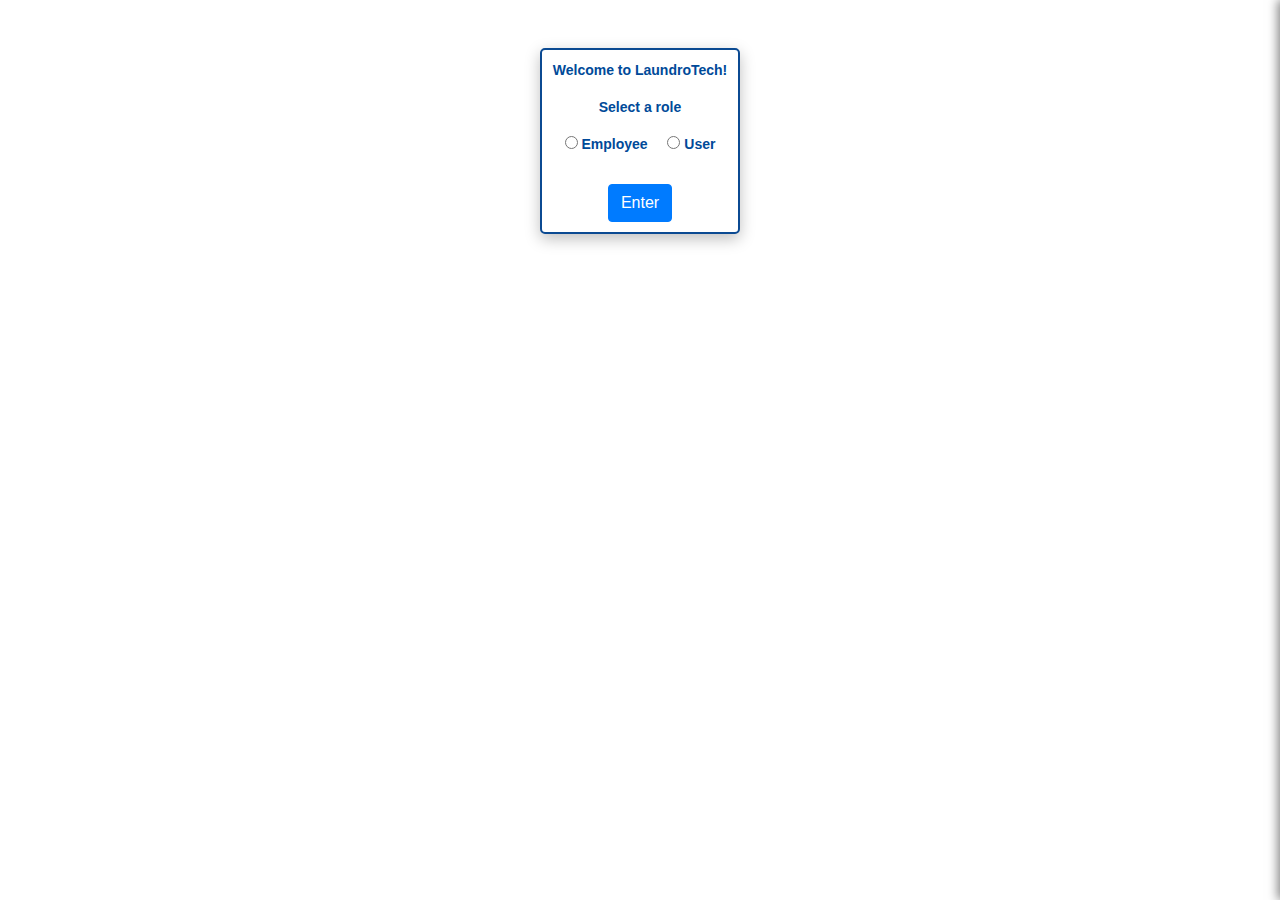
<file: index.html>
<!DOCTYPE html>
<html lang="en">
<head>
    <meta http-equiv="refresh" content="0; url=LaundroTech/first.html
">
</head>
<body>
    <p>If you are not redirected, <a href="LaundroTech/first.html">click here</a>.</p>
</body>
</html>
</file>
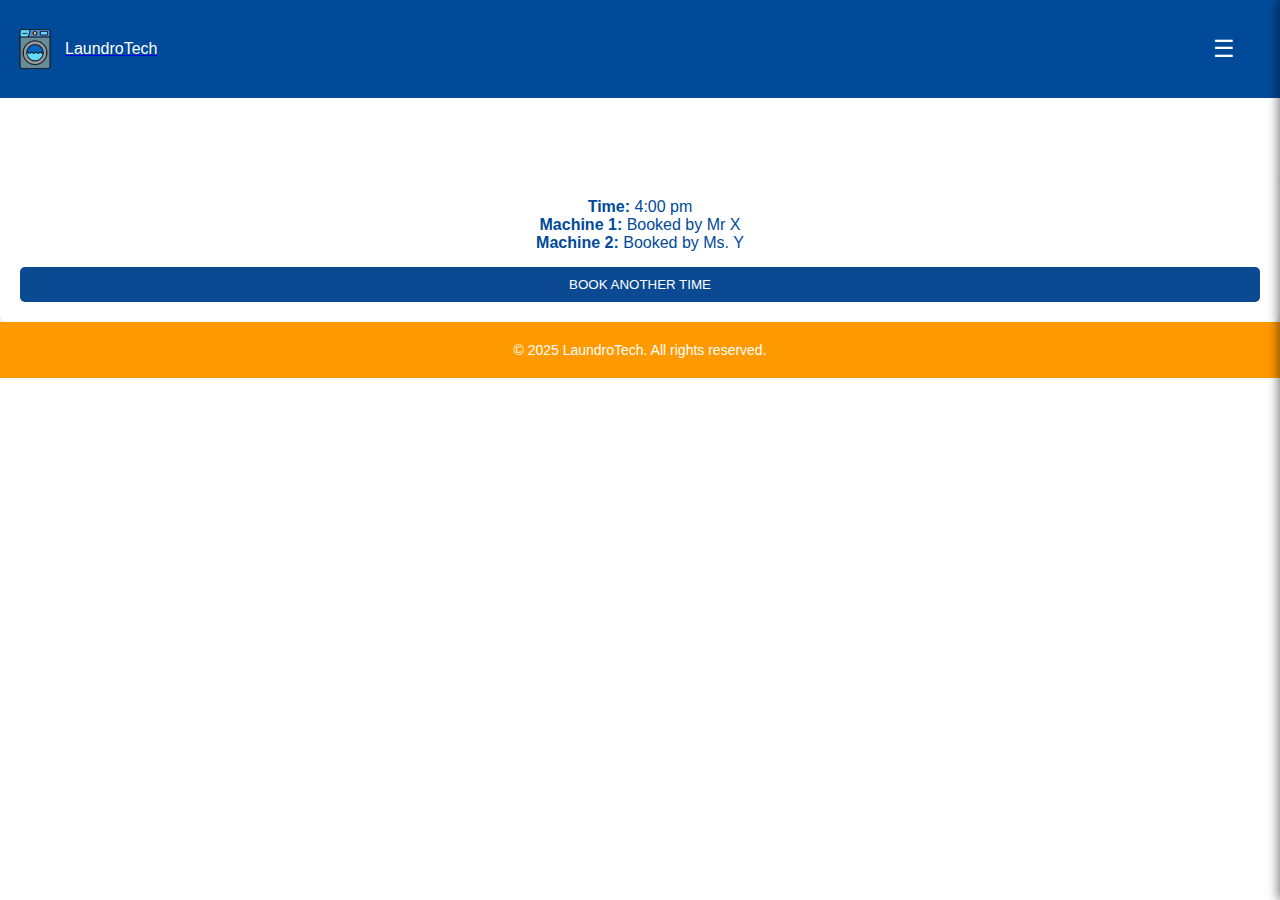
<file: LaundroTech/booked.html>
<!DOCTYPE html>
<html lang="en">

<head>
    <meta charset="UTF-8">
    <meta name="viewport" content="width=device-width, initial-scale=1.0">
    <title>LaundroTech</title>
    <link rel="stylesheet" href="style.css">
</head>

<body>
    <header>
        <a href="home.html">
            <div class="logo">
                <img src="logo1.png" alt="LaundroTech">
                <p>LaundroTech</p>
            </div>
        </a>
        <nav>

            <div class="menu">&#9776;</div>
        </nav>
    </header>

    <div class="container">
        <p><strong>Time:</strong> 4:00 pm</p>
        <p><strong>Machine 1:</strong> Booked by Mr X</p>
        <p><strong>Machine 2:</strong> Booked by Ms. Y</p>
        <button class="button" onclick="window.location.href='home.html'">BOOK ANOTHER TIME</button>
    </div>

    <footer>
        <p>&copy; 2025 LaundroTech. All rights reserved.</p>
    </footer>
    <script src="script.js"></script>

</body>

</html>
</file>
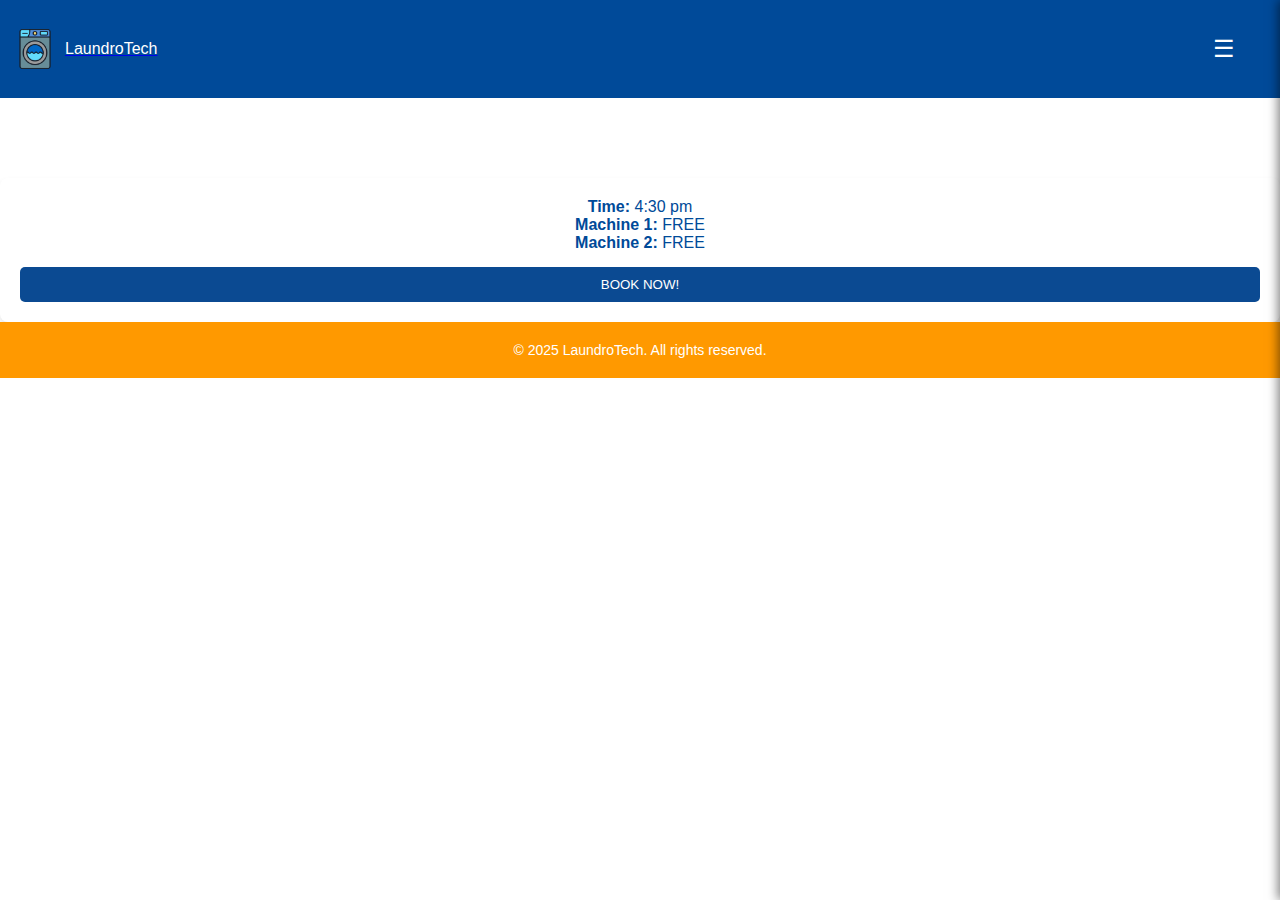
<file: LaundroTech/booknow.html>
<!DOCTYPE html>
<html lang="en">

<head>
  <meta charset="UTF-8" />
  <meta name="viewport" content="width=device-width, initial-scale=1.0" />
  <title>LaundroTech</title>
  <link rel="stylesheet" href="style.css">
   
</head>

<body>
  <header>
    <a href="home.html">
      <div class="logo">
        <img src="logo1.png" alt="LaundroTech" />
        <p>LaundroTech</p>
      </div>
    </a>
    <nav>
      <div class="menu">&#9776;</div>
    </nav>
  </header>

  <div class="container">
    <p><strong>Time:</strong> 4:30 pm</p>
    <p><strong>Machine 1:</strong> <span id="machine1">FREE</span></p>
    <p><strong>Machine 2:</strong> FREE</p>

    <button class="bookbutton" id="showFormBtn">BOOK NOW!</button>

    <form id="bookingForm">
      <label for="name"  style="color: #004a99;">Enter your name:</label><br />
      <input type="text" id="name" name="name" required><br><br>
      <button type="submit" style="padding: 10px 20px; background-color: #004a99; color: white; margin: top 10px; border-radius: 8px; cursor: pointer; font-size: 16px;" >Confirm Booking</button>
    </form>
  </div>
<div id="doneBtnContainer" style="display:none;">
    <button id="doneBtn" style="padding: 10px 20px; background-color: #004a99; color: white; margin: top 10px; border-radius: 8px; cursor: pointer; font-size: 16px;">Done</button>
  </div>
  
  <footer>
    <p>&copy; 2025 LaundroTech. All rights reserved.</p>
  </footer>

  <script src="script.js"></script>
</body>

</html>
</file>
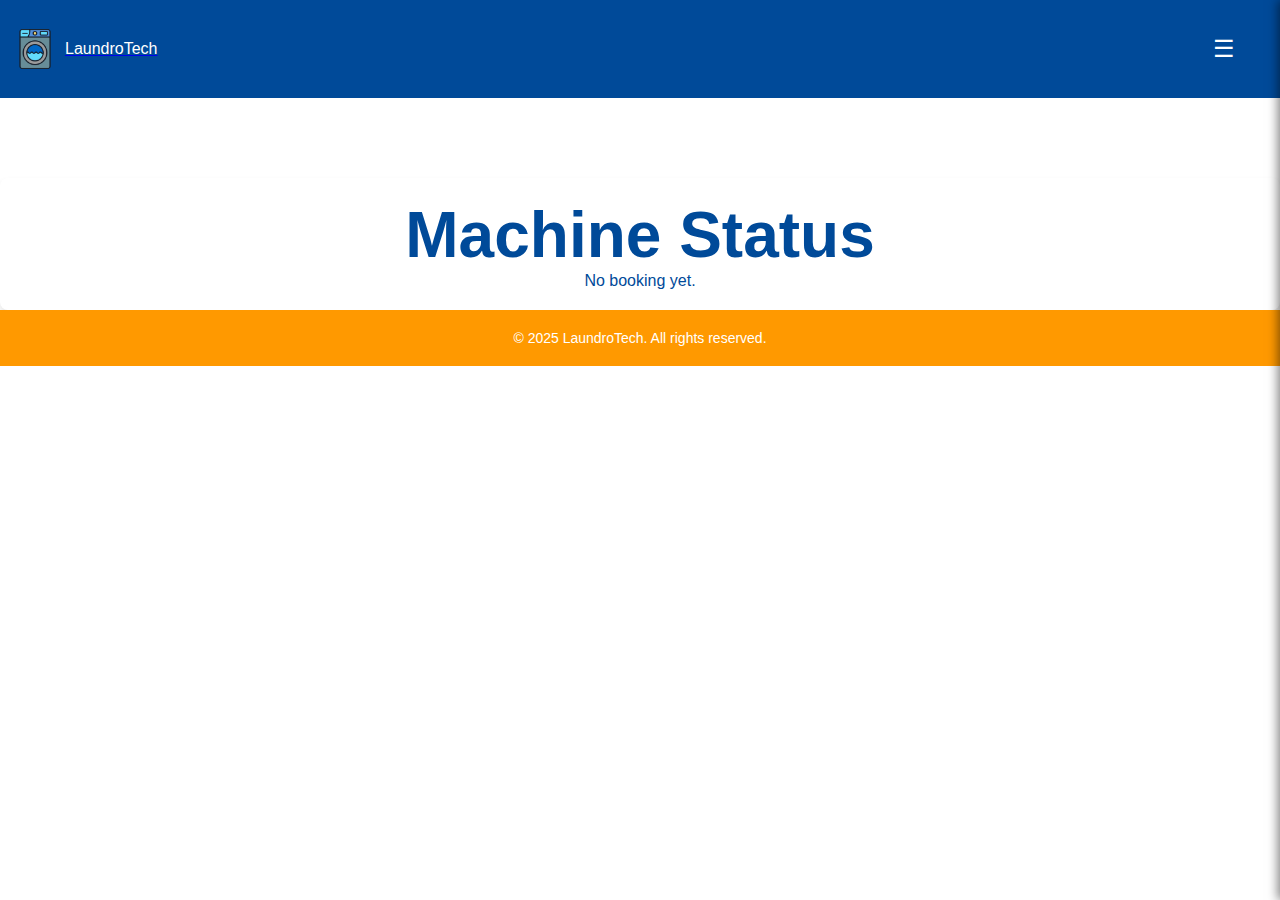
<file: LaundroTech/employee.html>
<!DOCTYPE html>
<html lang="en">

<head>
  <meta charset="UTF-8" />
  <meta name="viewport" content="width=device-width, initial-scale=1.0" />
  <title>LaundroTech - Employee Dashboard</title>
  <link rel="stylesheet" href="style.css">
</head>

<body>
  <header>
    <a href="employee.html">
      <div class="logo">
        <img src="logo1.png" alt="LaundroTech" />
        <p>LaundroTech</p>
      </div>
    </a>
    <nav>
      <div class="menu">&#9776;</div>
    </nav>
  </header>

  <div class="container">
    <h2 style="font-size: 5vw;">Machine Status</h2>
    <p id="machineStatus">Loading...</p>
    <button id="markDoneBtn" style="display: none;">Mark as Done</button>
  </div>

  <footer>
    <p>&copy; 2025 LaundroTech. All rights reserved.</p>
  </footer>

  <script src="script.js"></script>
</body>

</html>
</file>
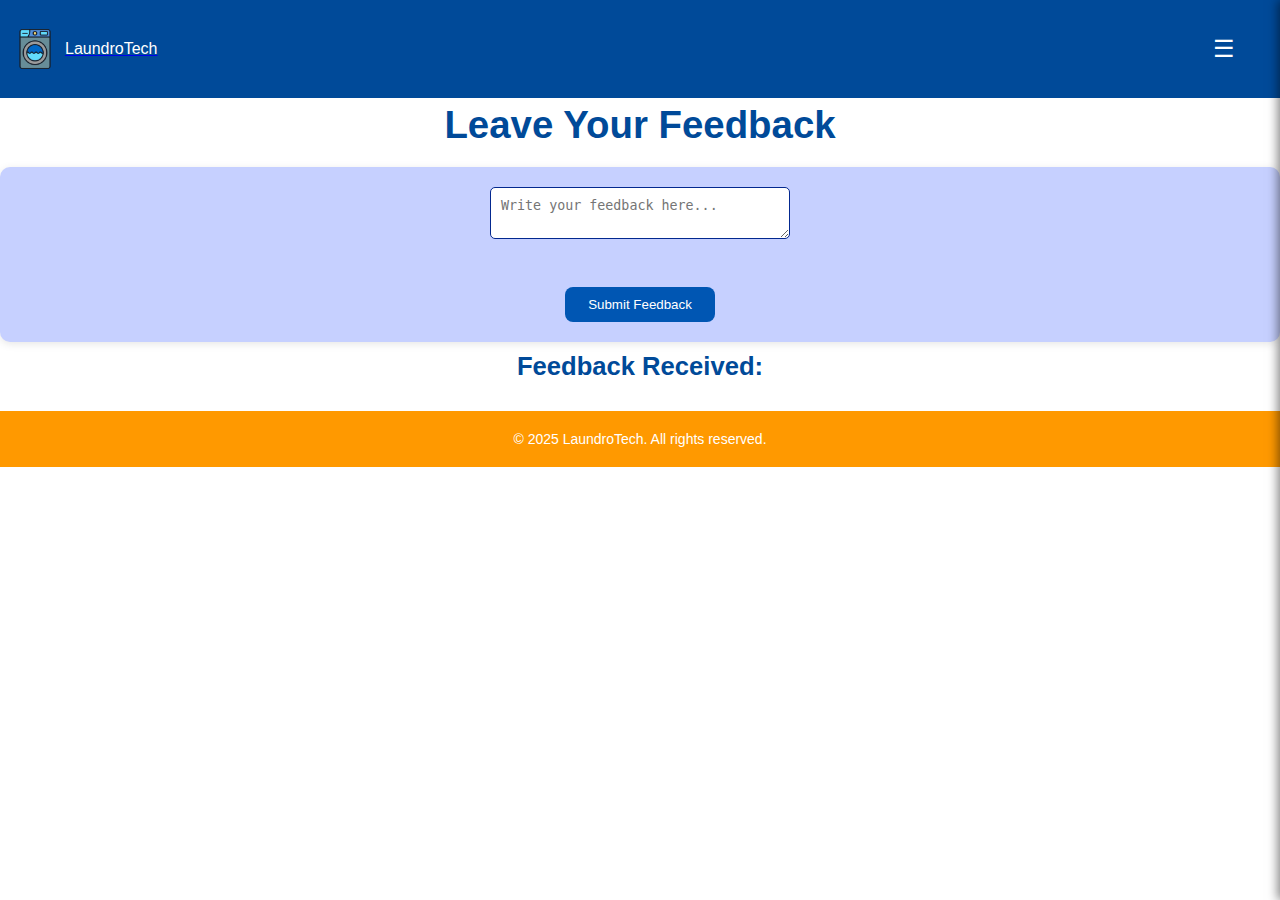
<file: LaundroTech/feedback.html>
<!DOCTYPE html>
<html lang="en">

<head>
  <meta charset="UTF-8" />
  <meta name="viewport" content="width=device-width, initial-scale=1.0" />
  <title>LaundroTech - Employee Dashboard</title>
  <link rel="stylesheet" href="style.css">
</head>

<body>
  <header>
    <a href="home.html">
      <div class="logo">
        <img src="logo1.png" alt="LaundroTech" />
        <p>LaundroTech</p>
      </div>
    </a>
    <nav>
      <div class="menu">&#9776;</div>
    </nav>
  </header>


  <h2 style=" margin-top: 5px;">Leave Your Feedback</h2>

  <form id="feedbackForm">
    <textarea id="feedbackText" placeholder="Write your feedback here..." required></textarea><br>
    <button type="submit" class="fdbtn">Submit Feedback</button>
  </form>

  <h3>Feedback Received:</h3>
  <ul id="feedbackListContainer"></ul>
  <footer>
    <p>&copy; 2025 LaundroTech. All rights reserved.</p>
  </footer>

  <script src="script.js"></script>
</body>

</html>
</file>
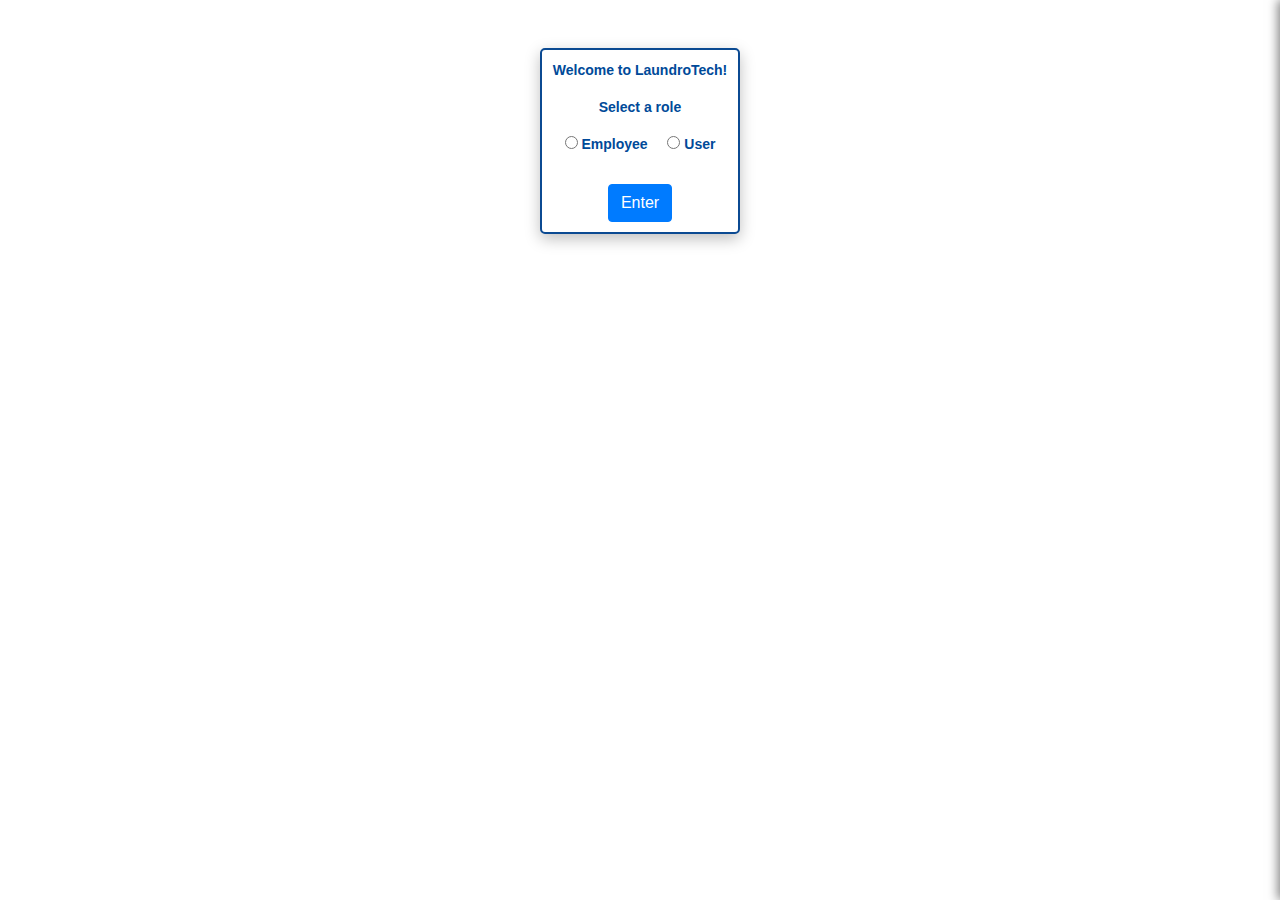
<file: LaundroTech/first.html>
<!DOCTYPE html>
<html lang="en">
<head>
  <meta charset="UTF-8">
  <meta name="viewport" content="width=device-width, initial-scale=1.0">
  <title>Select Role</title>
  <link href="https://stackpath.bootstrapcdn.com/bootstrap/4.5.2/css/bootstrap.min.css" rel="stylesheet">
  <link href="style.css" rel="stylesheet">
</head>
<body>

  <div class="choose text-center mt-5">
    <p>Welcome to LaundroTech!</p>
    <p>Select a role</p>
    
    <form id="roleForm">
      <label class="mr-2">
        <input type="radio" name="role" value="employee"> Employee
      </label>
      <label class="ml-2">
        <input type="radio" name="role" value="user"> User
      </label><br><br>
      <button id="roleSubmitBtn" type="submit" class="btn btn-primary">Enter</button>
    </form>
  </div>

  <script src="script.js"></script>
</body>
</html>
</file>
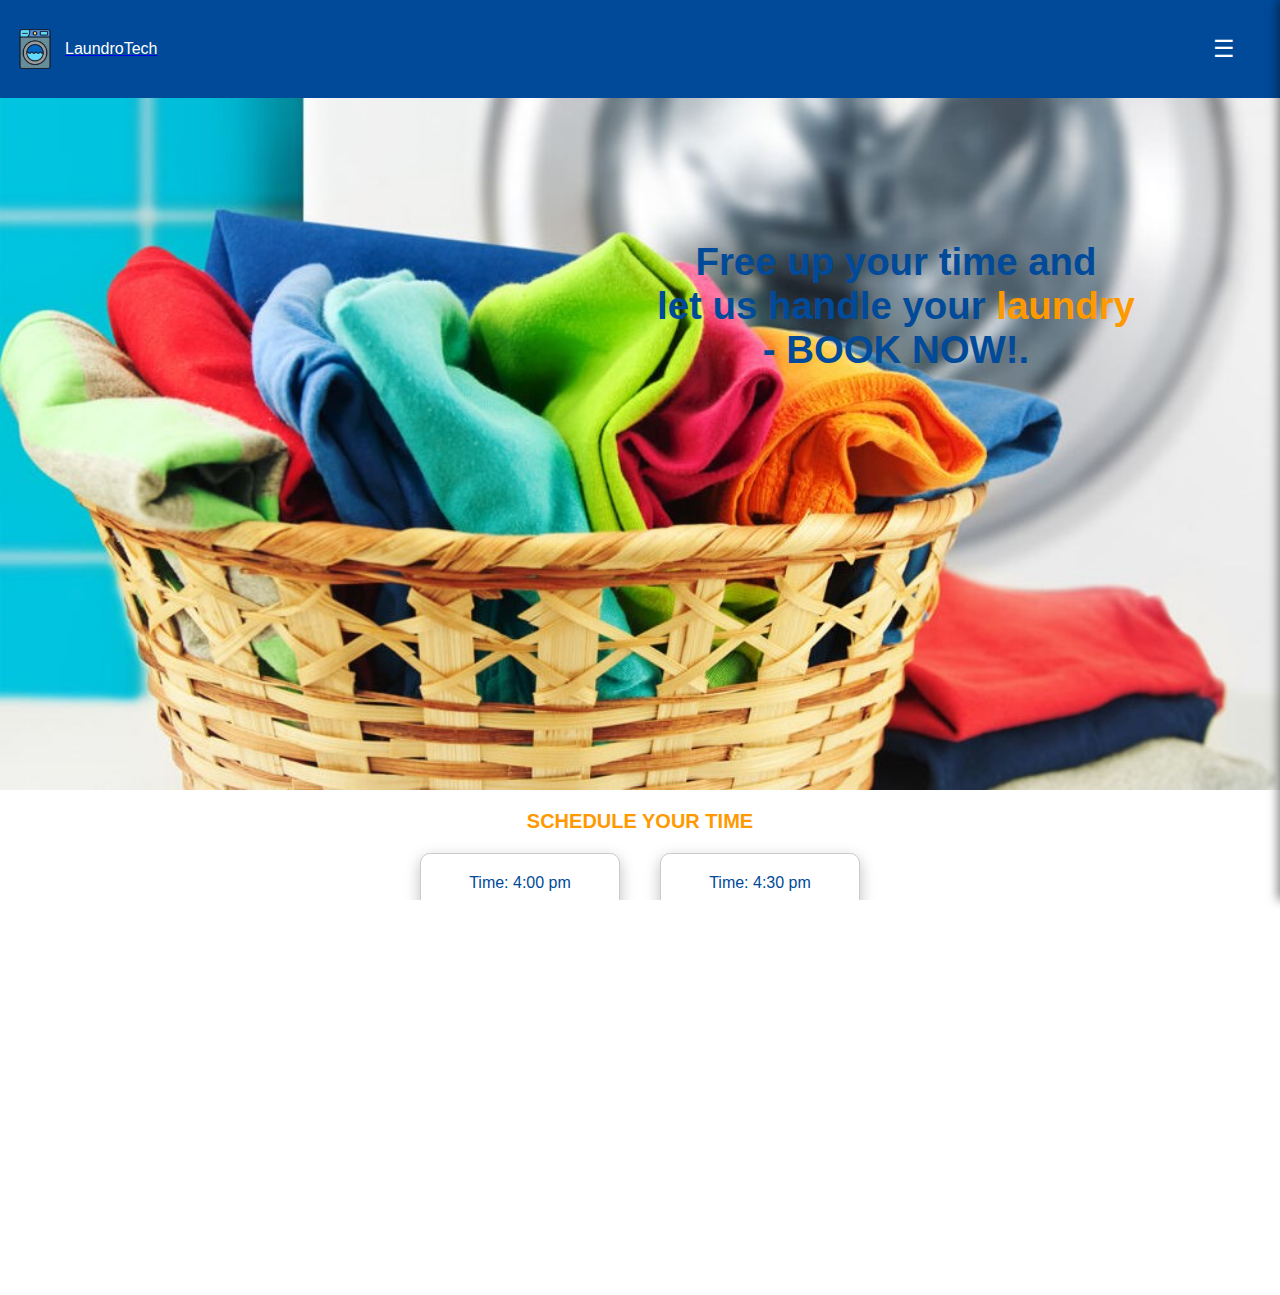
<file: LaundroTech/home.html>
<!DOCTYPE html>
<html lang="en">

<head>
    <meta charset="UTF-8">
    <meta name="viewport" content="width=device-width, initial-scale=1.0">
    <title>LaundroTech</title>
    <link rel="stylesheet" href="style.css">
</head>

<body>
    <header>
        <a href="home.html">
            <div class="logo">
                <img src="logo1.png" alt="LaundroTech">
                <p>LaundroTech</p>
            </div>
        </a>
        <nav>

            <div class="menu">&#9776;</div>
        </nav>
    </header>
    
    <section class="banner">
        <img src="g.jpg" alt="Laundry Basket">
        <div class="overlay-text">
            <h2>Free up your time and <br> let us handle your<span class="highlight"> laundry</span> <br> - BOOK NOW!.
            </h2>
        </div>
    </section>
    
    <section class="booking">
        <div class="schedule-title">SCHEDULE YOUR TIME</div>
        <div class="slots">
            <div class="slot booked">
                <p>Time: 4:00 pm</p><br>
                <p>State: <span class="red">Booked</span></p>
                <button class="hbook" onclick="window.location.href='booked.html'">SEE WHO BOOKED</button>
    
            </div>
            <div class="slot free">
                <p>Time: 4:30 pm</p><br>
                <p>State: <span class="green">FREE</span></p>
                <button class="hbook" onclick="window.location.href='booknow.html'">BOOK NOW!</button>
            </div>
        </div>
    </section>
    
    <section class="how-it-works">
        <h3>HOW DOES LaundroTech WORK?</h3>
        <div class="steps">
            <div class="step"><img src="t.png" alt="Time"><br> Schedule your time. <br> Do it online or WhatsApp Us
            </div>
            <div class="step"><img src="pro.png" alt="Process"><br> Special process for garment care.</div>
            <div class="step"><img src="box.png" alt="Box"><br> With your softener and surf, we do it just for you.
            </div>
            <div class="step"><img src="repeat.png" alt="Repeat Icon"> <br>Schedule Again without no minimum
                requirement!</div>
    
        </div>
    </section>   
    <footer>
        <p>&copy; 2025 LaundroTech. All rights reserved.</p>
    </footer>
    <script src="script.js"></script>

</body>

</html>
</file>
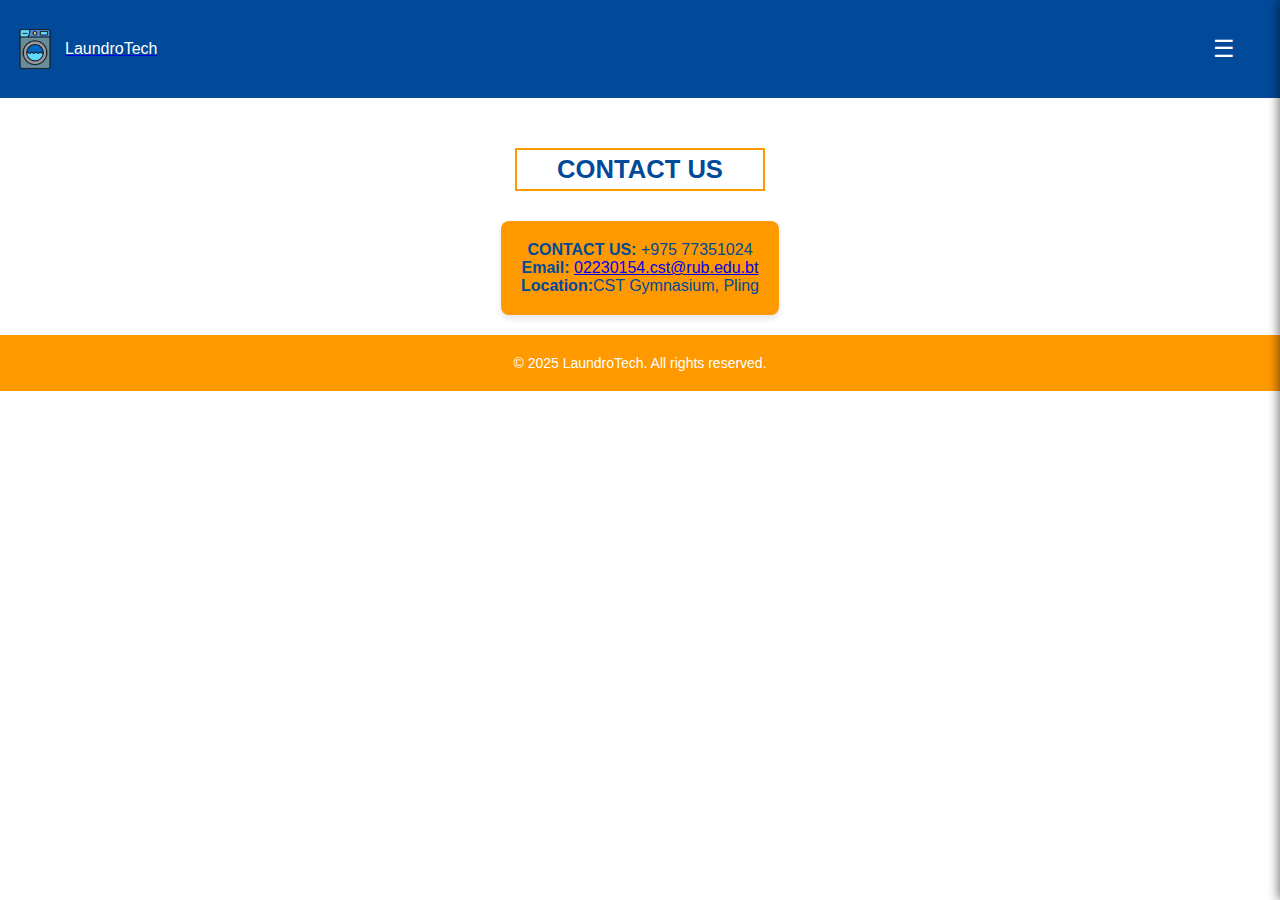
<file: LaundroTech/info.html>
<!DOCTYPE html>
<html lang="en">

<head>
    <meta charset="UTF-8">
    <meta name="viewport" content="width=device-width, initial-scale=1.0">
    <title>LaundroTech</title>
    <link rel="stylesheet" href="style.css">
</head>

<body>
    <header>
        <a href="home.html">
            <div class="logo">
                <img src="logo1.png" alt="LaundroTech">
                <p>LaundroTech</p>
            </div>
        </a>
        <nav>

            <div class="menu">&#9776;</div>
        </nav>
    </header>
    <div class="contact">
        <h2 style="font-size: 2vw;">CONTACT US</h2>
    </div>
    <div class="information">
        <p><strong>CONTACT US:</strong> +975 77351024</p>
        <p><strong>Email:</strong> <a href="mailto:02230154.cst@rub.edu.bt">02230154.cst@rub.edu.bt</a></p>
        <p><strong>Location:</strong>CST Gymnasium, Pling</p>
    </div>
    <footer>
        <p>&copy; 2025 LaundroTech. All rights reserved.</p>
    </footer>
    <script src="script.js"></script>

</body>

</html>
</file>
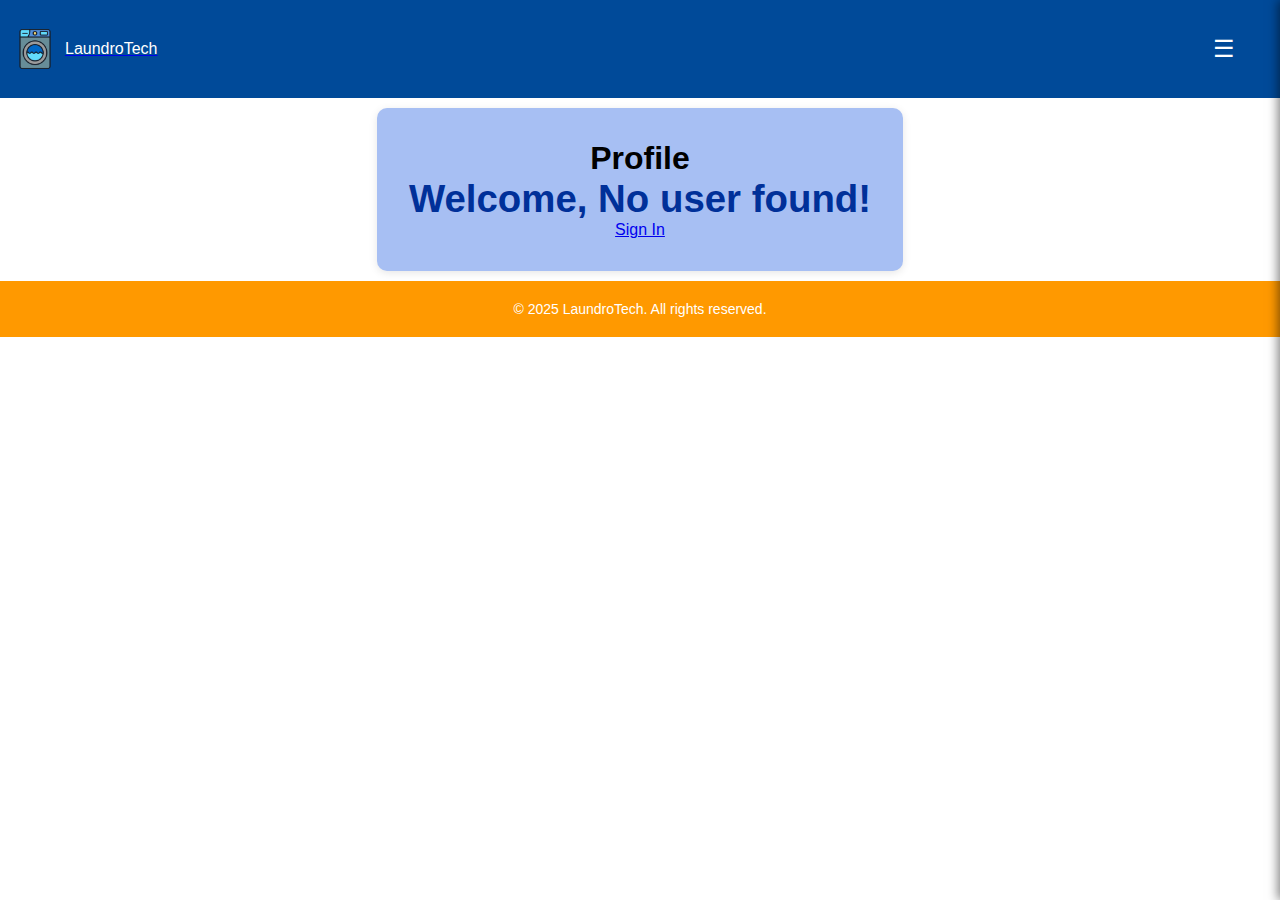
<file: LaundroTech/profile.html>
<!DOCTYPE html>
<html lang="en">

<head>
  <meta charset="UTF-8" />
  <meta name="viewport" content="width=device-width, initial-scale=1.0" />
  <title>LaundroTech - Employee Dashboard</title>
  <link rel="stylesheet" href="style.css">
</head>

<body>
  <header>
    <a href="home.html">
      <div class="logo">
        <img src="logo1.png" alt="LaundroTech" />
        <p>LaundroTech</p>
      </div>
    </a>
    <nav>
      <div class="menu">&#9776;</div>
    </nav>
  </header>


  <div class="profile">
    <h1>Profile</h1>
    <h2 style="font-size: 3vw;">Welcome, <span id="userName" style="font-size: 3vw;"></span>!</h2>
    <a href="signin.html" id="signInBtn" style="display: none;">Sign In</a>
      </div>
  <footer>
    <p>&copy; 2025 LaundroTech. All rights reserved.</p>
  </footer>

  <script src="script.js"></script>
</body>

</html>
</file>
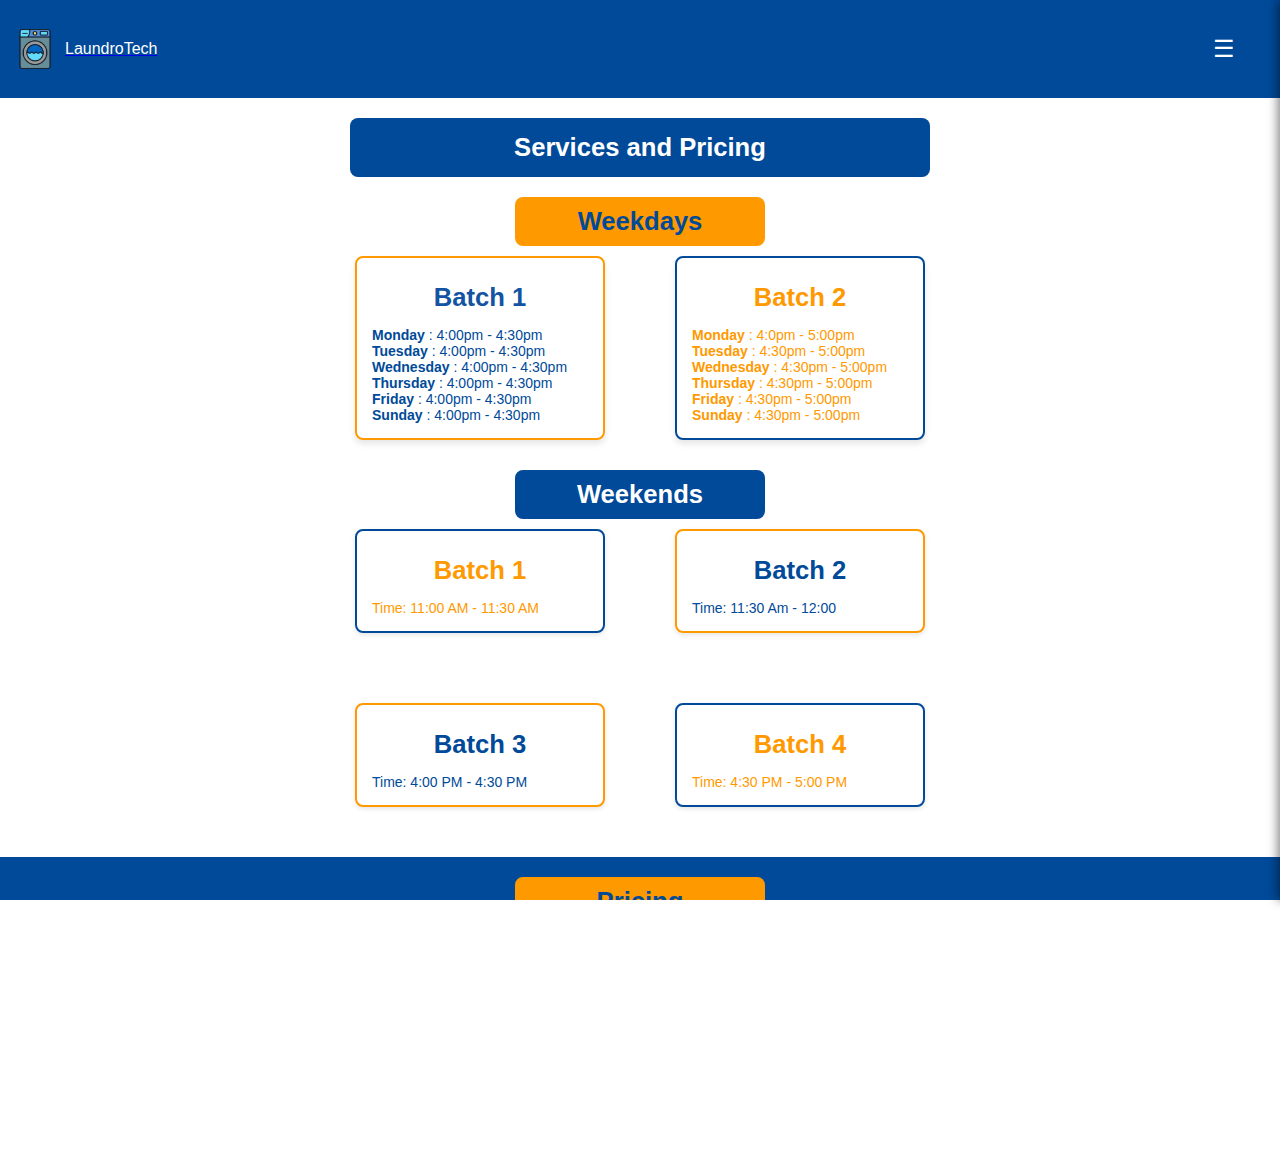
<file: LaundroTech/services.html>
<!DOCTYPE html>
<html lang="en">

<head>
    <meta charset="UTF-8">
    <meta name="viewport" content="width=device-width, initial-scale=1.0">
    <title>LaundroTech - Services and Pricing</title>
    <link rel="stylesheet" href="style.css">
</head>

<body>

    <header>
        <a href="home.html">
            <div class="logo">
                <img src="logo1.png" alt="LaundroTech">
                <p>LaundroTech</p>
            </div>
        </a>
        <nav>

            <div class="menu">&#9776;</div>
        </nav>
    </header>

    <section class="services">
        <div class="title-box">
            <h2>Services and Pricing</h2>
        </div>
        <div class="category">
            <div class="wd">
                <h2 >Weekdays</h2>
            </div>
            <div class="batches">
                <div class="batch-card">
                    <h3>Batch 1</h3>
                    <p><strong>Monday</strong> : 4:00pm - 4:30pm<br>
                        <strong> Tuesday</strong> : 4:00pm - 4:30pm<br>
                        <strong>Wednesday</strong> : 4:00pm - 4:30pm<br>
                        <strong> Thursday </strong>: 4:00pm - 4:30pm<br>
                        <strong>Friday </strong>: 4:00pm - 4:30pm<br>
                        <strong> Sunday</strong> : 4:00pm - 4:30pm
                    </p>
                </div>
                <div class="batch-orange">
                    <h3>Batch 2</h3>
                    <p><strong>Monday</strong> : 4:0pm - 5:00pm<br>
                        <strong> Tuesday</strong> : 4:30pm - 5:00pm<br>
                        <strong>Wednesday</strong> : 4:30pm - 5:00pm<br>
                        <strong> Thursday </strong>: 4:30pm - 5:00pm<br>
                        <strong>Friday </strong>: 4:30pm - 5:00pm<br>
                        <strong> Sunday</strong> : 4:30pm - 5:00pm
                    </p>
                </div>
            </div>
        </div>

        <div class="category">
            <div class="we">
                <h2 style =" color: white;">Weekends</h2>
            </div>
            <div class="batches">
                <div class="batch-card1">
                    <h3>Batch 1</h3>
                    <p>Time: 11:00 AM - 11:30 AM</p>
                </div>
                <div class="batch-cardblue">
                    <h3>Batch 2</h3>
                    <p>Time: 11:30 Am - 12:00</p>
                </div>

                <div class="batch-cardblue">
                    <h3>Batch 3</h3>
                    <p>Time: 4:00 PM - 4:30 PM</p>
                </div>
                <div class="batch-card1">
                    <h3>Batch 4</h3>
                    <p>Time: 4:30 PM - 5:00 PM</p>
                </div>
            </div>
        </div>
    </section>

    <section class="pricing-section">
        <div class="pri">
            <h2 style="font-size: 2vw;">Pricing</h2>
        </div>
        <div class="pricing">
            <div class="price-box"><img src="beach.png" alt="bucket"><br>1 Bucket: 100/-</div>
            <div class="price-box"><img src="beach.png" alt="bucket"><img src="beach.png" alt="bucket"><br>2 Buckets: 200/-
            </div>
            <div class="price-box"><img src="beach.png" alt="bucket"><img src="beach.png" alt="bucket"><img src="beach.png" alt="bucket"><br>3 Buckets: 300/-</div>
        </div>
    </section>
    <footer>
        <p>&copy; 2025 LaundroTech. All rights reserved.</p>
    </footer>
    <script src="script.js"></script>

</body>

</html>
</file>
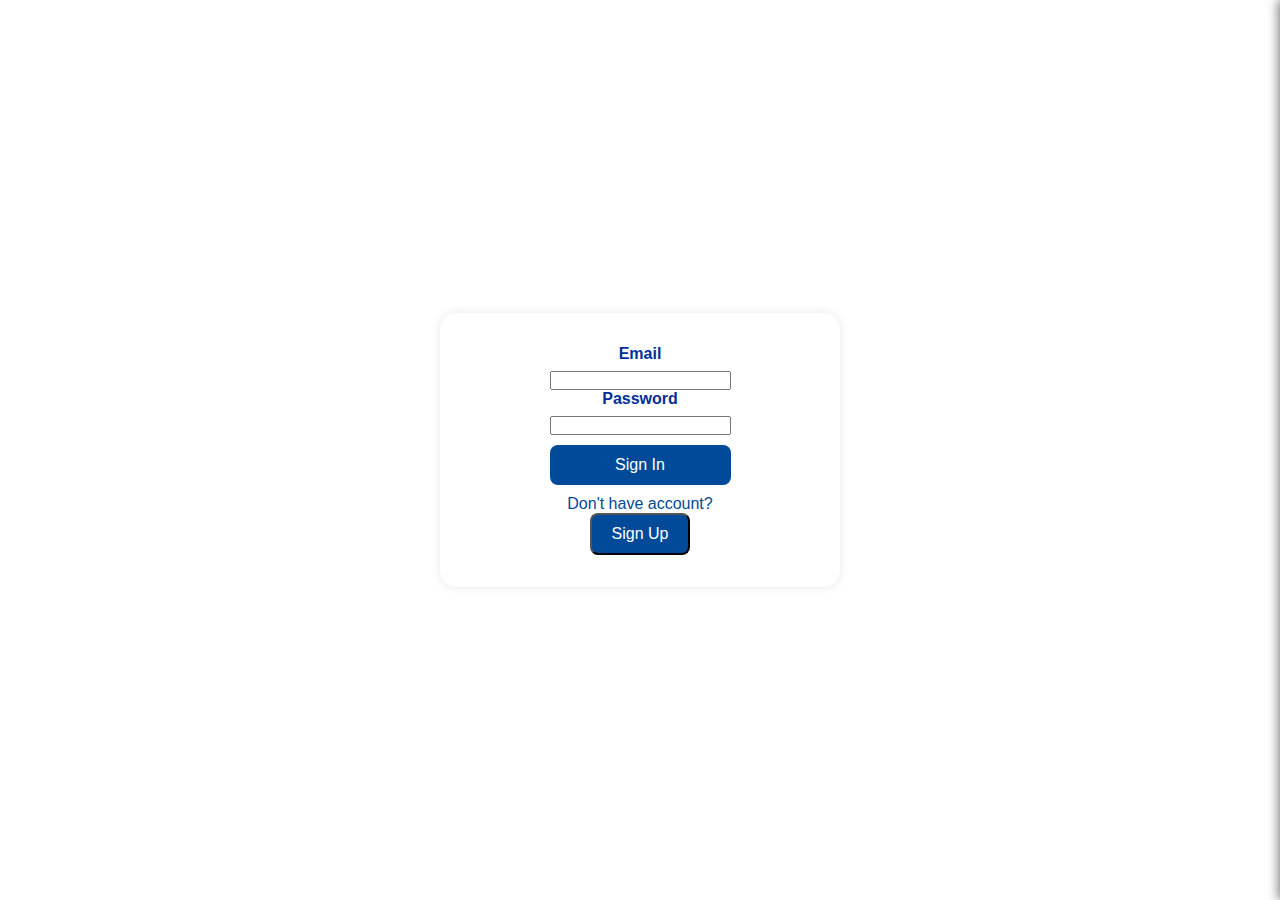
<file: LaundroTech/signin.html>
<!DOCTYPE html>
<html lang="en">
<head>
  <meta charset="UTF-8" />
  <meta name="viewport" content="width=device-width, initial-scale=1.0"/>
  <title>Sign In</title>
  <link rel="stylesheet" href="style.css">
</head>
<body>
    <div class="signup-wrapper">
  <div class="signup-container">
    <form id="signinForm">
        <label for="email">Email</label>
        <input type="email" id="email" required />
        
        <br><label for="password">Password</label>
        <input type="password" id="password" required />
        
        <br><button type="submit" class="sibtn">Sign In</button>
        <p style="color: #004a99;">Don't have account?</p>
        <button onclick="window.location.href = 'signup.html'"style="padding: 10px 20px; background-color: #004a99; color: white; margin: top 10px; border-radius: 8px; cursor: pointer; font-size: 16px;">Sign Up</button>

      </form>
      
  </div>
</div>
  <script src="script.js"></script>
</body>
</html>
</file>
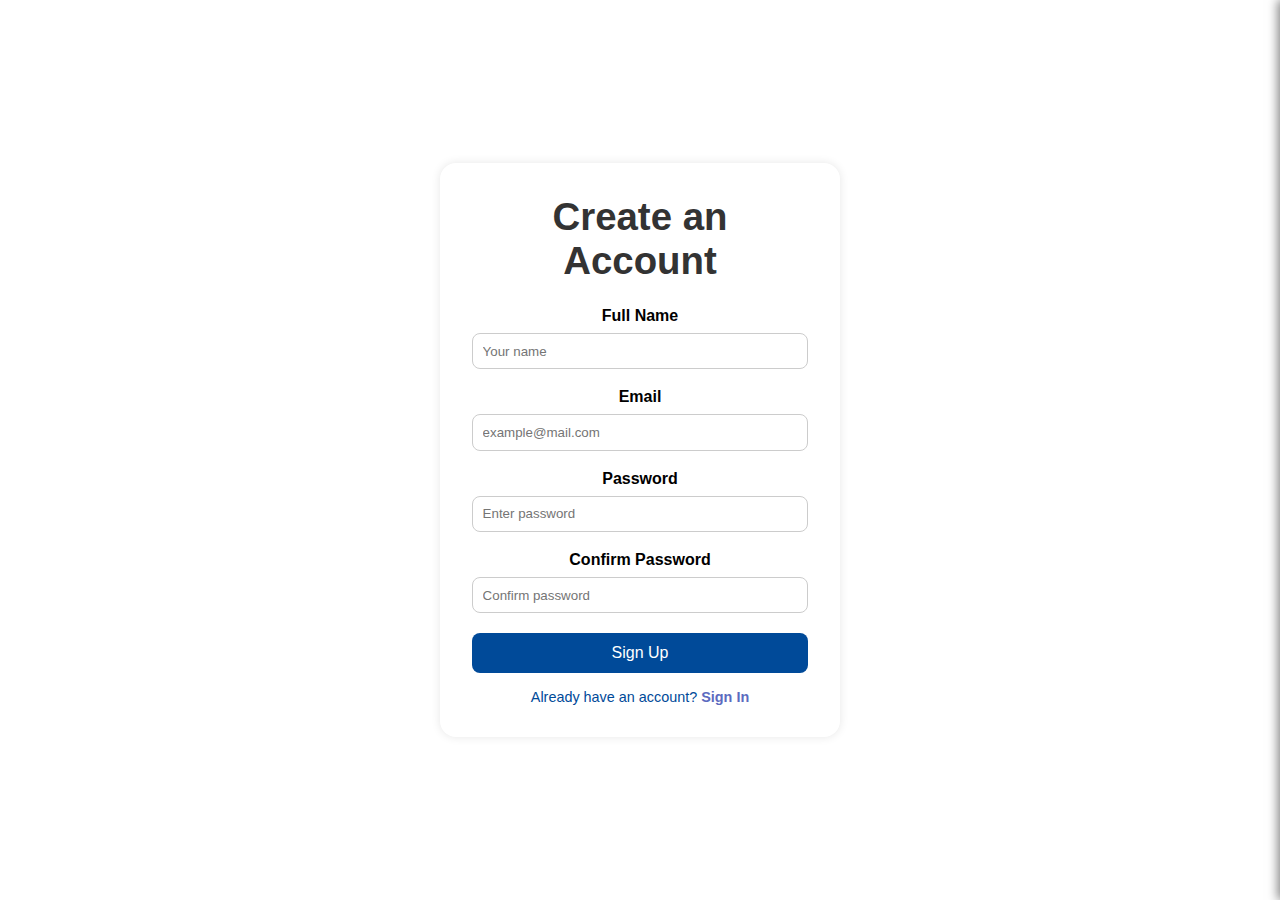
<file: LaundroTech/signup.html>
<!DOCTYPE html>
<html lang="en">
<head>
  <meta charset="UTF-8" />
  <meta name="viewport" content="width=device-width, initial-scale=1.0"/>
  <title>Sign Up</title>
  <link rel="stylesheet" href="style.css">
</head>
<body>
  <div class="signup-wrapper">
  <div class="signup-container">
    <form class="signup-form" id="signupForm">
      <h2>Create an Account</h2>

      <label for="fullname">Full Name</label>
      <input type="text" id="fullname" placeholder="Your name" required /><br>

      <label for="email">Email</label>
      <input type="email" id="email" placeholder="example@mail.com" required /><br>

      <label for="password">Password</label>
      <input type="password" id="password" placeholder="Enter password" required /><br>

      <label for="confirmPassword">Confirm Password</label>
      <input type="password" id="confirmPassword" placeholder="Confirm password" required /><br>

      <button type="submit">Sign Up</button>

      <p id="message"></p>

      <p class="form-footer">
        Already have an account? <a href="signin.html">Sign In</a>
      </p>
    </form>
  </div>
</div>
  <script src="script.js"></script>
</body>
</html>
</file>
<file: LaundroTech/style.css>
* {
    margin: 0;
    padding: 0;
    box-sizing: border-box;
}
html, body {
    margin: 0;
    padding: 0;
    width: 100%;
    max-width: 100%;
    height: 100%;
    overflow-x: hidden; /* Prevent horizontal scrolling */
}
  
  
body {
    padding-top: 10px;
    font-family: Arial, sans-serif;
    margin: 0;
    padding: 0;
    text-align: center;
    min-height: 100vh;
}
.signup-wrapper {
    display: flex; /* Enable Flexbox */
    justify-content: center; /* Center horizontally */
    align-items: center; /* Center vertically */
    min-height: 100vh; /* Full viewport height */
    width: 100%; /* Full width */
}
  
.signup-container {
    width: 100%;
    max-width: 400px;
    background: white;
    padding: 2rem;
    border-radius: 1rem;
    box-shadow: 0 0 10px rgba(0, 0, 0, 0.1);
    display: flex;
    justify-content: center;
    align-items: center;
  }
  
  .signup-form h2 {
    margin-bottom: 1.5rem;
    text-align: center;
    color: #333;
  }
  
  .signup-form label {
    display: block;
    margin-bottom: 0.5rem;
    font-weight: bold;
    color: #000000;
  }
  
  .signup-form input {
    width: 100%;
    padding: 0.6rem;
    margin-bottom: 1.2rem;
    border: 1px solid #ccc;
    border-radius: 0.5rem;
  }
  
  .signup-form button {
    width: 100%;
    padding: 0.7rem;
    border: none;
    background-color: #004a99;
    color: white;
    font-size: 1rem;
    border-radius: 0.5rem;
    cursor: pointer;
    transition: background-color 0.3s ease;
  }
  
  .signup-form button:hover {
    background-color: #3f51b5;
  }
  .sibtn{
  width: 100%;
  margin-top: 10px;
  margin-bottom: 10px;
  padding: 0.7rem;
  border: none;
  background-color: #004a99;
  color: white;
  font-size: 1rem;
  border-radius: 0.5rem;
  cursor: pointer;
  transition: background-color 0.3s ease;
}

.sibtn:hover {
  background-color: #3f51b5;
}
  
  .form-footer {
    text-align: center;
    margin-top: 1rem;
    font-size: 0.9rem;
  }
  
  .form-footer a {
    color: #5c6bc0;
    text-decoration: none;
    font-weight: bold;
  }
  
  .form-footer a:hover {
    text-decoration: underline;
  }
  #signinForm label{
    display: block;
    margin-bottom: 0.5rem;
    font-weight: bold;
    color:#003099;
  }
  
header {
    background-color: #004a99;
    color: white;
    padding: 15px;
    display: flex;
    justify-content: space-between;
    align-items: center;
}
.logo {
    display: flex;
    align-items: center;
}
.logo img {
    height: 40px; 
    margin-right: 10px;
}
.logo p{
    color: #ffffff;
}
.logo a{
    text-decoration: none;
    color: white;
}
.logo a:visited,
.logo a:hover,
.logo a:active {
    color: inherit; 
}
nav {
    width: 100%;
    display: flex;
    align-items: center;
    justify-content: space-between;
    padding: 10px 20px;
}
.menu {
    cursor: pointer;
    font-size: 24px;
    color: rgb(255, 255, 255); 
    padding: 10px;
    margin-left: auto;
    right: 20px;
}

.nav-menu {
    position: fixed;
    top: 0;
    right: -200px; 
    width: 100%;
    max-width: 100%;
    height: 100%;
    background: #004a99;
    color: white;
    transition: 0.3s ease-in-out;
    padding: 20px;
    z-index: 1000;
    box-shadow: -2px 0px 10px rgba(0, 0, 0, 0.5);
}

.nav-menu.active {
    right: 0; 
}

.nav-menu ul {
    list-style: none;
    padding: 0;
    margin: 0;
}

.nav-menu ul li {
    margin: 20px 0;
    font-size: 18px;
}
.nav-menu ul li :hover{
    background-color: #3e6fd8;
}

.nav-menu ul li a {
    color: white;
    text-decoration: none;
}

.close-btn {
    font-size: 24px;
    cursor: pointer;
    color: red;
    text-align: left;
    display: block;
}



.banner {
    position: relative;
}

.banner img {
    width: 100%;
    height: auto;
    object-fit: cover;
  display: block;
}

.highlight{
    color: rgb(255, 153, 0);
}

.schedule-title {
    text-align: center;
    font-size: 20px;
    font-weight: bold;
    margin: 20px 0;
    color:rgb(255, 153, 0);
}

.slots {
    display: flex;
    justify-content: center;
    gap: 40px;
    margin-top: 20px;
}

.slot {
    padding: 20px;
    border: 1px solid #ccc;
    border-radius: 10px;
    width: 200px;
}

.booked {
    background-color: #ffffff;
    box-shadow: 0px 5px 15px rgba(0, 0 ,0, 0.25);
}
#bookingForm {
    display: none;
    margin-top: 15px;
  }
p{
    color: #004a99;
}

.free {
    background-color: #ffffff;
    box-shadow: 0px 5px 15px rgba(0, 0 ,0, 0.25);
}

.red {
    color: red;
}

.green {
    color: green;
}

.hbook {
    margin-top: 10px;
    padding: 8px;
    background-color:rgb(255, 153, 0);
    color: white;
    border: none;
    cursor: pointer;
    border-radius: 5px;
}
.hbook:hover{
    background-color: #e7a050;
    color: #ada3a3;
}


.how-it-works {
    background-color: #004a99;
    padding: 20px;
    margin-top: 20px;
    color: #ffffff;
}

.steps {
    display: flex;
    justify-content: space-between; 
    align-items: center; 
    flex-wrap: wrap; 
    gap: 20px;
    padding: 20px;
}

.step {
    text-align: center; 
    width: 23%; 
}

.step img {
    width: 50px; 
    height: 50px; 
    margin-bottom: 10px; 
}

section, footer{
    margin: 0%;
    padding: 0%;

}
footer {
    background-color: rgb(255, 153, 0);
    color: white;
    padding: 20px;
    text-align: center;
   
}

footer p {
    color: #ffffff;
    font-size: 14px;
    margin: 0;
}


.container {
    margin-top: 80px;
    background-color: white;
    padding: 20px;
    display: flex;
    flex-direction: column;
    border-radius: 8px;
    box-shadow: 0px 4px 6px rgba(0, 0, 0, 0.1);
    width: 100%;
}
.button {
    background-color: #0b4a92;
    color: white;
    padding: 10px 15px;
    border: none;
    border-radius: 5px;
    cursor: pointer;
    margin-top: 15px;
}
.button:hover {
    background-color: #3e6fd8;
    color: #af9c9c;
}
#markDoneBtn{
    background-color: #0b4a92;
    color: white;
    padding: 10px 15px;
    border: none;
    border-radius: 5px;
    cursor: pointer;
    margin-top: 15px;
}

.bookbutton {
    background-color: #0b4a92;
    color: white;
    padding: 10px 15px;
    border: none;
    border-radius: 5px;
    cursor: pointer;
    margin-top: 15px;
}
.bookbutton:hover {
    background-color: #3e6fd8;
    color: #fa7777;
}

.services {
    padding: 20px;
}


.category {
    margin-top: 20px;
}

.category-btn {
    background-color: rgb(255, 153, 0);
    color: white;
    padding: 10px 20px;
    font-size: 18px;
    border: none;
    border-radius: 5px;
    cursor: pointer;
}

.batches {
    display: grid;
    grid-template-columns: repeat(2, 1fr); 
    gap: 50px;
    justify-content: center;
    align-items: center;
    width: 100%;
    max-width: 500px;
    margin: 0 auto; 
}


.batch-card {
    width: 250px; 
    padding: 15px;
    margin: 10px;
    text-align: left;
    border-radius: 8px;
    box-shadow: 0 4px 6px rgba(0, 0, 0, 0.1);
    border: 2px solid #ff9900;
}


.batch-orange{
    width: 250px;
    padding: 15px;
    margin: 10px;
    text-align: left;
    border-radius: 8px;
    box-shadow: 0 4px 6px rgba(0, 0, 0, 0.1);
    border: 2px solid #004a99;




}

.batch-orange h3{
    color: #ff9900;
}
.batch-orange p{
    color: #ff9900;
    font-size: 14px;
    margin-top: 5px;
}
.batch-card1{
    width: 250px;
    padding: 15px;
    margin: 10px;
    box-shadow: 0 2px 5px rgba(0, 0, 0, 0.1);
    text-align: left;
    border-radius: 8px;
    border: 2px solid #004a99;

}

.batch-cardblue{
    width: 250px;
    padding: 15px;
    margin: 10px;
    border: 2px solid #ff9900;
    box-shadow: 0 2px 5px rgba(0, 0, 0, 0.1);
    text-align: left;
    border-radius: 8px;

}
.batch-cardblue p {
    color:#004a99;
    font-size: 14px;
    margin-top: 5px;
}

.batch-cardblue h3 {
    color: #004a99;
}
.batch-card p {
    color:#004a99;
    font-size: 14px;
    margin-top: 5px;
}



.batch-card1 h3 {
    color: #ff9900;
}

.batch-card1 p {
    color: #ff9900;
    font-size: 14px;
    margin-top: 5px;
}

.batch-card h3 {
    color: #1254a1;
}


.pricing-section {
    background-color:#004a99;
    color: white;
    padding: 20px;
    margin-top: 20px;
}

.pricing {
    display: flex;
    justify-content: center;
    gap: 20px;
    margin-top: 15px;
}
.choose{
    color: #004a99;
    font-size: 14px;
    font-weight: bold;
    text-align: center;
    padding: 10px;  
    border: #0b4a92 2px solid;
    border-radius: 5px;
    background-color: #ffffff;
    box-shadow: 0px 5px 15px rgba(0, 0 ,0, 0.25);
    width: 100%;
    max-width: 200px;
    margin: 0 auto;
    margin-top: 10%;
    justify-content: center;
}
.price-box {
    background:#004a99;
    color: #ffffff;
    padding: 10px 15px;
    border-radius: 5px;
    font-weight: bold;
    min-width: 120px;
}

.wd {
    width: 100%;
    max-width: 250px;
    background-color: #ff9900;
    color: #004a99;
    padding: 10px;
    text-align: center; 
    margin: 0 auto; 
    border-radius: 8px;
}
.we {
    width: 100%;
    max-width: 250px;
    background-color: #004a99;
    color: #ff9900;
    padding: 10px;
    text-align: center; 
    margin: 0 auto; 
    border-radius: 8px;
}
.title-box {
    width: 100%;
    max-width: 580px;
    background-color: #004a99;
    color: #ffffff;
    padding: 15px;
    text-align: center; 
    margin: 0 auto; 
    border-radius: 8px;
}
.title-box h2 {
    font-size: 2vw; 
    text-align: center;
    color: #ffffff;
}
.pricing {
    display: flex;
    justify-content: center; 
    align-items: center; 
    flex-wrap: wrap; 
    gap: 20px; 
    padding: 20px;
    font-size: 1.2vw;
}

.price-box {
    text-align: center; 
    width: 23%; 
}

.price-box img{
    width: 100%;
    max-width: 50px;
    height: 50px; 
    margin-bottom: 10px; 
}
.pri {
    width: 100%;
    max-width: 250px;
    background-color: #ff9900;
    color: #ffffff;
    padding: 10px;
    text-align: center;
    margin: 0 auto; 
    border-radius: 8px;
}
.contact{
    position: relative;
    top: 50px;
    width: 250px;
    padding: 5px;
    text-align: center;
    border: 2px solid #ff9900;
    color: #ff9900;
    margin: 0 auto; 

}
.information{
    margin-top: 80px;
    background-color: #ff9900;
    color: #ffffff;
    padding: 20px;
    display: inline-block;
    border-radius: 8px;
    box-shadow: 0px 4px 6px rgba(0, 0, 0, 0.1);
    margin-bottom: 20PX;
}
@media (max-width: 700px) {
    .slots {
        flex-direction: column; 
    }
    .steps {
        flex-direction: column; 
    }
}
.overlay-container {
    position: relative;
    display: inline-block;
    width: 100%;
    max-width: 100%;
}

.overlay-image {
    width: 100%;
    height: auto;
}

.overlay-text {
    position: absolute;
    top: 30%;
    left: 70%;
    transform: translate(-50%, -50%);
    text-align: center;
    color: #004a99; 
    padding: 20px;
    font-size: 1.5rem; 
    width: 90%;
    max-width: 600px; 
}

.highlight {
    color: #ff9900;
}

.nav-menu {
    position: fixed;
    top: 0;
    right: -250px; 
    width: 250px;
    height: 100%;
    background: #004a99;
    color: white;
    transition: right 0.3s ease-in-out;
    padding: 20px;
    z-index: 1000;
    box-shadow: -2px 0px 10px rgba(0, 0, 0, 0.5);
}
@media (max-width: 700px) {
    .overlay-text {
        font-size: 1.2rem;
    }
    .slots, .steps {
        display: flex;
        flex-direction: column;
        align-items: center;
        justify-content: center;
        gap: 15px;
        width: 100%;
    }

        .batches {
            display: flex;
            flex-direction: column; 
            align-items: center;
            justify-content: center; 
            gap: 20px; 
            width: 100%;
        }
    
    
}

@media (max-width: 700px) {
    h2 {
        font-size: 4vw; 
    }
    .batch-section {
        width: 100%;
    }
}
@media (max-width: 700px) {
    .navbar {
        font-size: 14px;
    }
}

.category h2 {
    font-size: 2vw; 
  }

  .profile {
    background: white;
    padding: 2rem;
    border-radius: 10px;
    box-shadow: 0 2px 8px rgba(0,0,0,0.1);
    display: inline-block;
  }
  .name {
    font-size: 1.5rem;
    color: #333;
  }
  .profile{
    background-color: rgb(167, 191, 243);
    margin-top: 10px;
    margin-bottom: 10px;
  }
.profile h2{
    font-size: 2vw; 
    text-align: center;
    color: #003099;
}
#feedbackForm{
    display: flex;
    flex-direction: column;
    align-items: center;
    justify-content: center;
    margin-top: 20px;
    padding: 20px;
    background-color: #c6d0ff;
    border-radius: 10px;
    box-shadow: 0 2px 8px rgba(0,0,0,0.1);
    width: 100%;
} 
.fdbtn{
    background-color: #0056b3;
    color: white;
    padding: 10px 15px;
    border: none;
    border-radius: 8px;
    cursor: pointer;
    margin-top: 15px;
    width: 100%;
    max-width: 150px;
}
#feedbackText{
    width: 100%;
    max-width: 300px;
    padding: 10px;
    border-radius: 5px;
    border: 1px solid #03288f;
    margin-bottom: 15px;
}
.fdbtn:hover{
    background-color: #004a99;
    color: #ffffff;
}
#feedbackListContainer {
    margin-top: 20px;
  }
  
  #feedbackListContainer li {
    background-color: #f9f9f9;
    border: 1px solid #ddd;
    border-radius: 5px;
    padding: 10px;
    margin-bottom: 10px;
    font-size: 14px;
    transition: background-color 0.3s ease;

  }
  h2{
    color: #004a99;
    font-size: 3vw; 
    text-align: center;
  }
  h3{
    padding: 10px;
    color: #004a99;
    font-size: 2vw; 
    text-align: center;
  }
</file>
